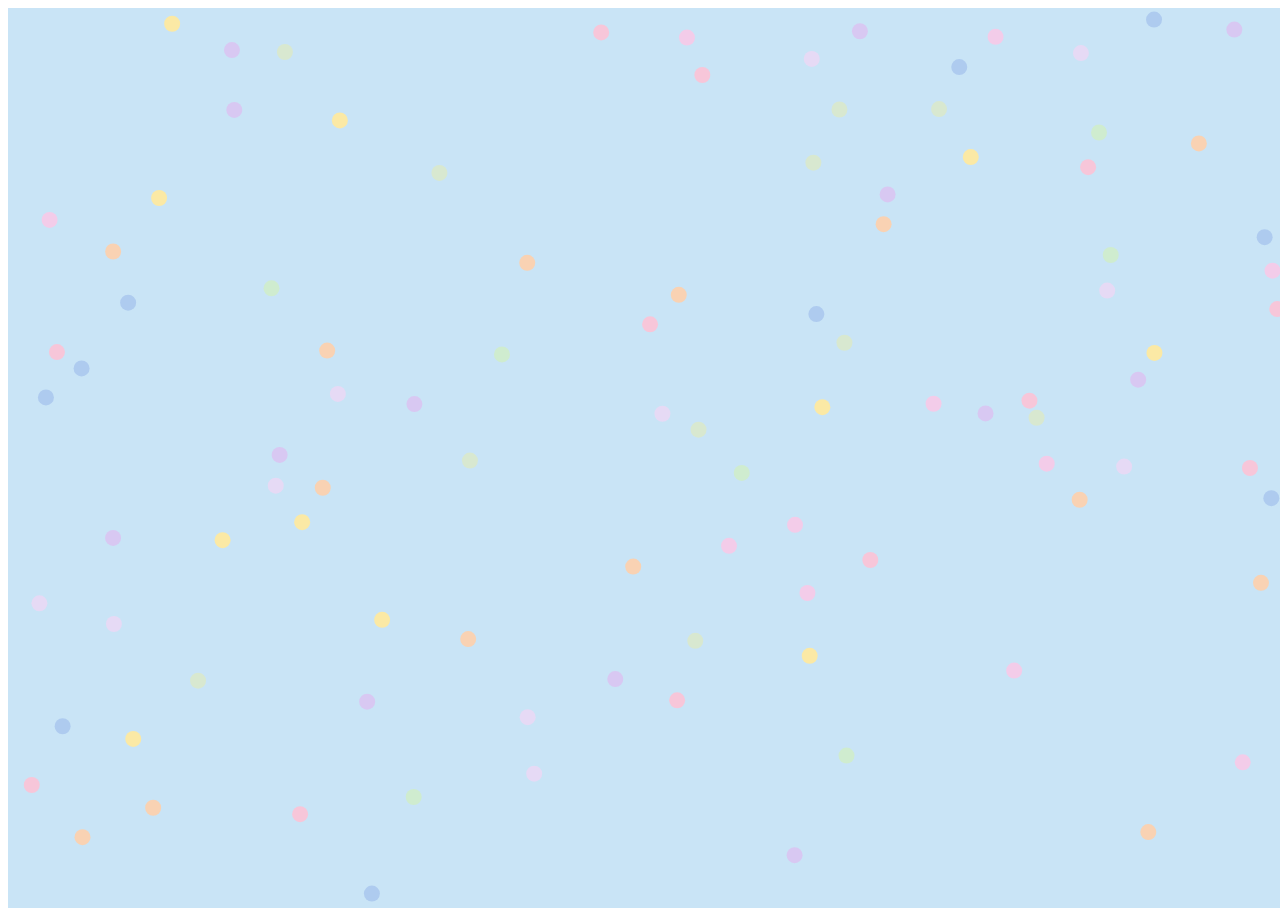
<file: javascript/canvas-playground/index.html>
<!DOCTYPE html>
<html lang="en">
<head>
    <meta charset="UTF-8">
    <meta name="viewport" content="width=device-width, initial-scale=1.0">
    <title>Canvas Playground</title>
</head>
<body>
    <canvas id="canvas"></canvas>
    <script src="index.js"></script>
</body>
</html>
</file>
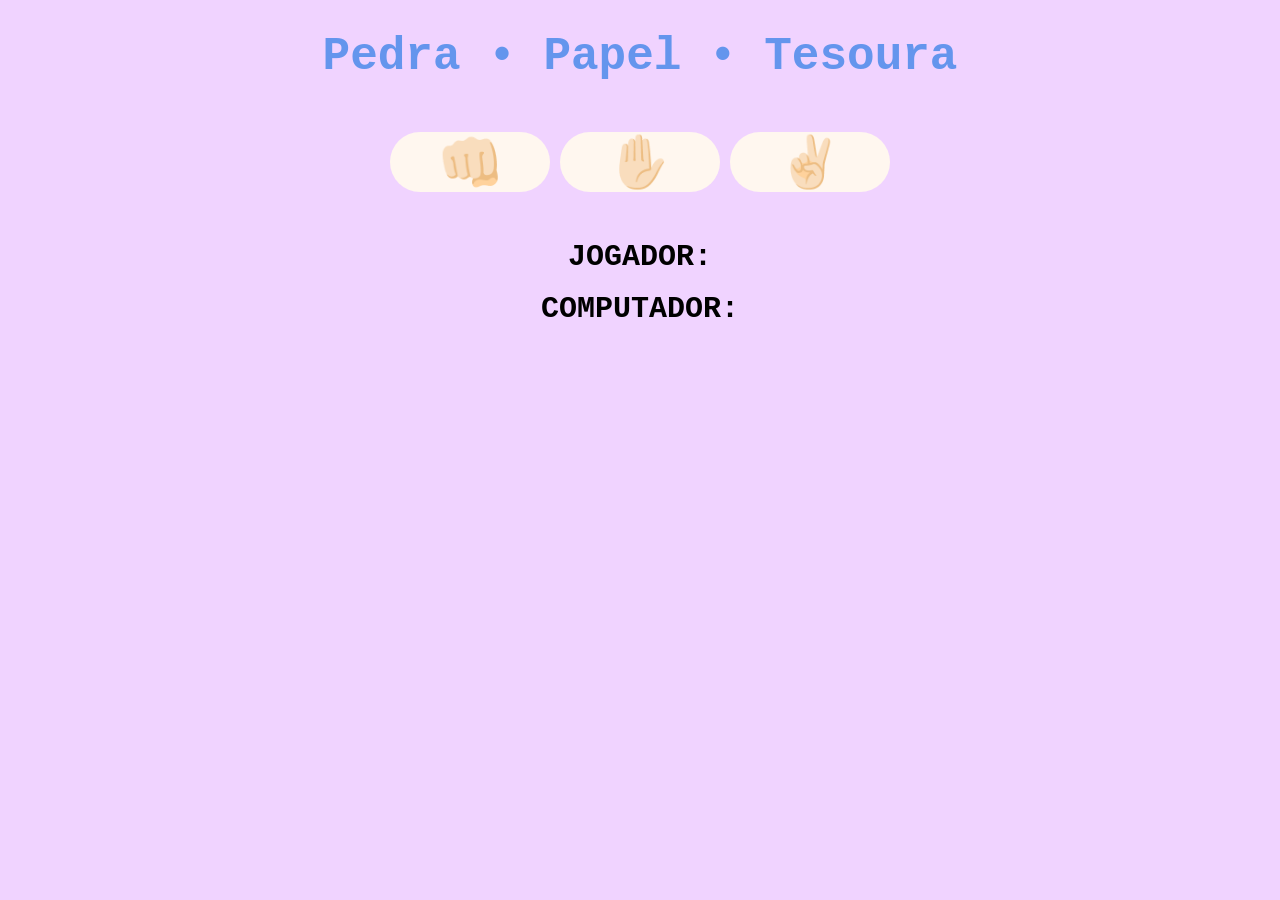
<file: javascript/pedra-papel-tesoura/index.html>
<!DOCTYPE html>
<html lang="en">
<head>
    <meta charset="UTF-8">
    <meta name="viewport" content="width=device-width, initial-scale=1.0">
    <title>Jokenpô</title>
    <link rel="stylesheet" href="style.css">
    <link rel="icon" type="image/png" href="assets/icon/controller-icon.png" />
</head>
<body>
    <h1>Pedra • Papel • Tesoura</h1>    
    <br>
    <div class="choices">
        <button onclick="playGame('Pedra')">👊🏻</button>
        <button onclick="playGame('Papel')">✋🏻</button>
        <button onclick="playGame('Tesoura')">✌🏻</button>
    </div>
    <br>
    <div id="playerDisplay">JOGADOR: </div><br>
    <div id="computerDisplay">COMPUTADOR: </div><br>
    <div id="resultDisplay"></div><br>
    
    <script src="index.js"></script>
</body>
</html>
</file>
<file: javascript/pedra-papel-tesoura/style.css>
body{
    font-family: 'Courier New', Courier, monospace;
    font-weight: bold;
    margin: 0;
    display: flex;
    flex-direction: column;
    align-items: center;
    background-color: #f0d3ff;
}

h1{
    font-size: 46px;
    color:cornflowerblue;
}

.choices{
    margin-bottom: 30px;
}

.choices button{
    font-size: 50px;
    min-width: 160px;
    margin: 0, 10px;
    border-radius: 250px;
    border:0;
    background-color: #fff7ef;
    cursor: pointer;
    transition: background-color 0.5s ease;
}

.choices button:hover{
    background-color: #ffd7ac;
}

#playerDisplay, #computerDisplay{
    font-size: 30px;
}

#resultDisplay{
    font-size: 30px;
    margin: 30px 0;
}

.greenText{
    color:green;
}

.redText{
    color: red;
}

.yellowText{
    color: rgb(255, 255, 31);
}
</file>
